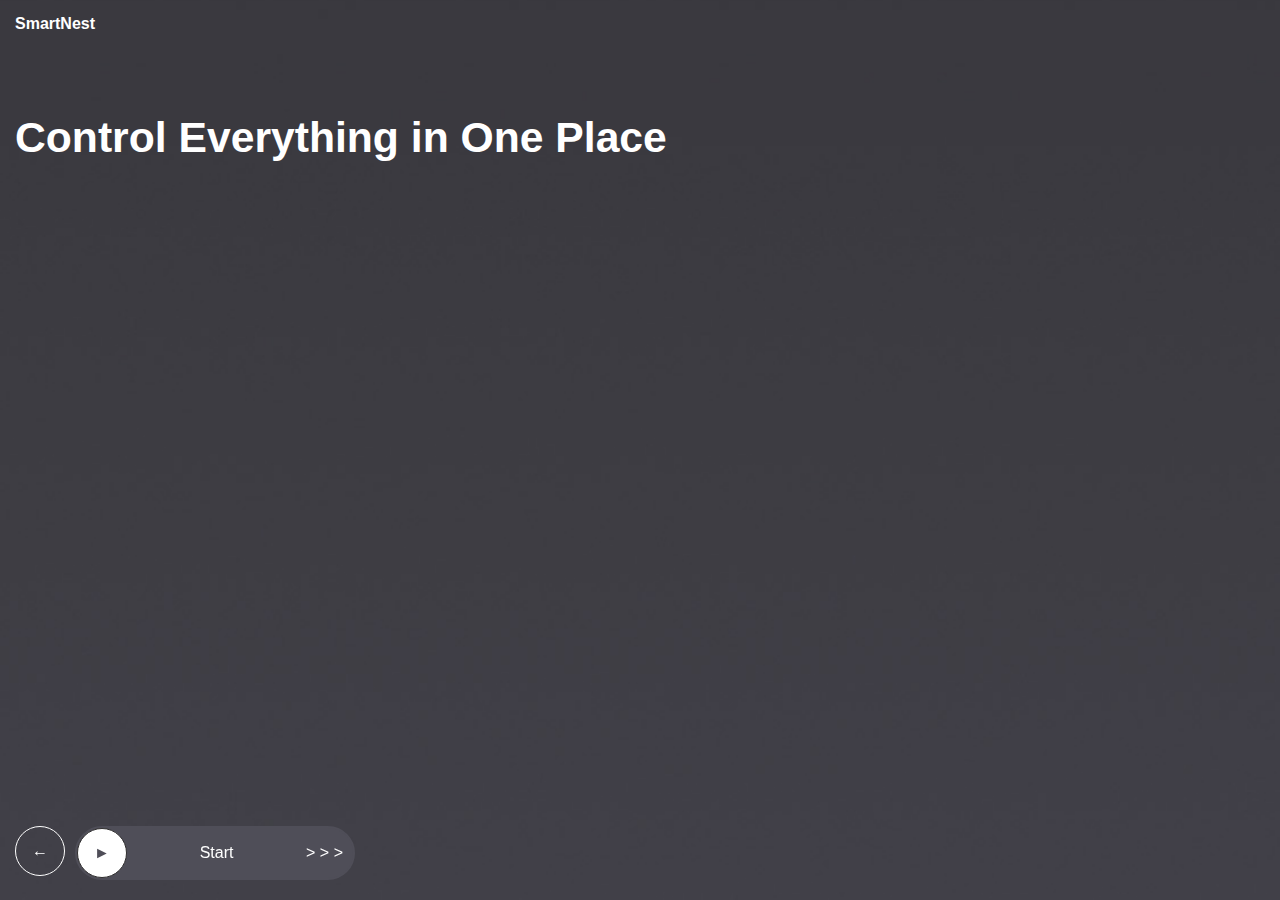
<file: index.html>
<!DOCTYPE html>
<html lang="pt-BR">
<head>
    <meta charset="UTF-8">
    <meta name="viewport" content="width=device-width, initial-scale=1.0">
    <title>SmartNest</title>
    <link rel="stylesheet" href="css/formatacao.css">
</head>
<body>
    <h1>SmartNest</h1>
    <h2>Control Everything in One Place</h2>
    <div id="rodape">
        <div id="voltar"> ← </div>
        <div id="avancar">
            <div id="play"> ► </div>
            <div id="start"> Start </div>
            <div id="setas"> > > > </div>
        </div>
    </div>


    <script src="js/script.js"></script>



</body>
</html>
</file>
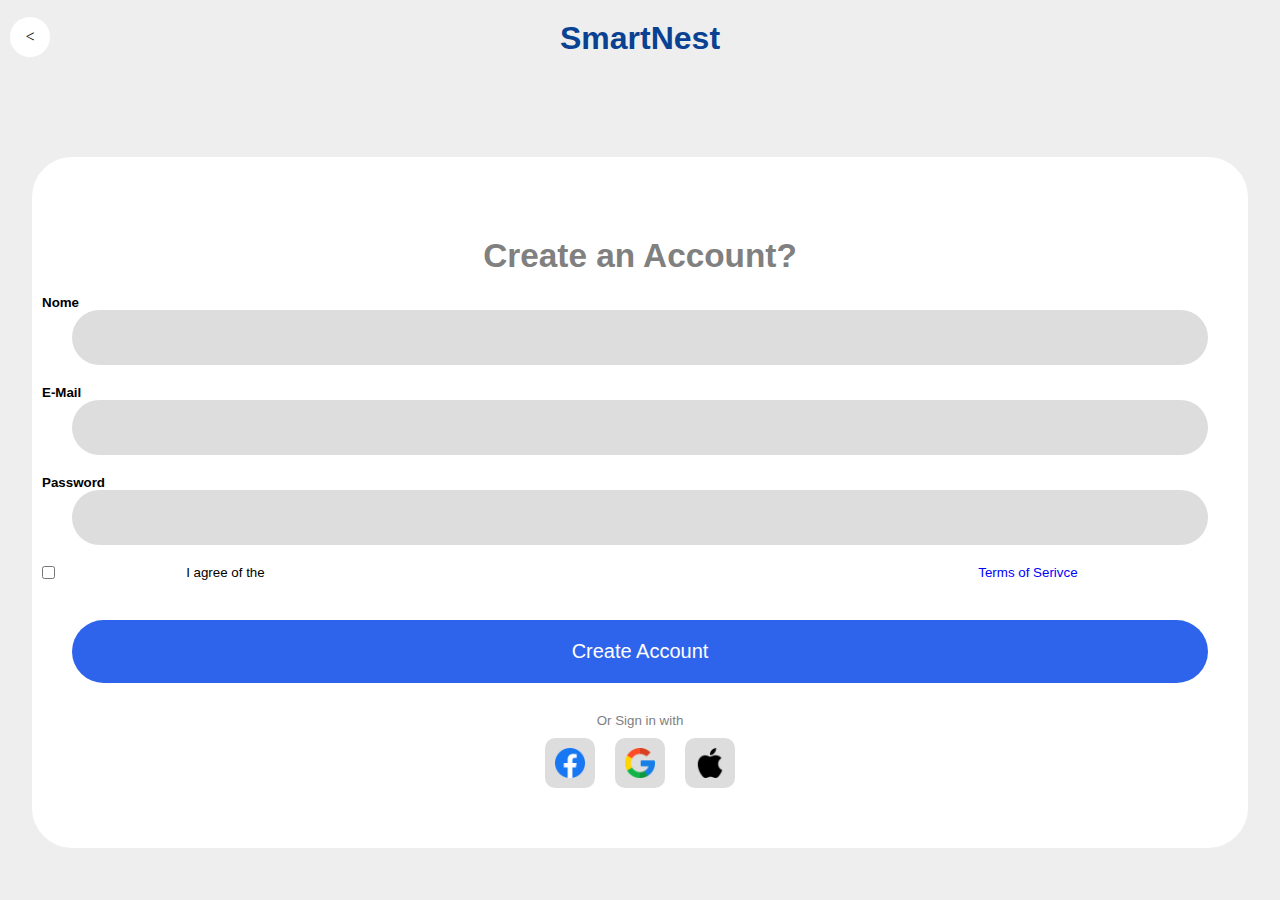
<file: registar.html>
<!DOCTYPE html>
<html lang="pt-BR">
<head>
    <meta charset="UTF-8">
    <meta name="viewport" content="width=device-width, initial-scale=1.0">
    <title>Login</title>
    <link rel="stylesheet" href="css/formato.css">
</head>
<body>

    <div id="setavoltar"> < </div>
    
    <h1 id="titulo">SmartNest</h1>

    <form action="">
        
        <p id="welcome">Create an Account?</p>
        
        <label for="">Nome</label>
        
        <input type="text" name="txtnome" id="txtnome" required>



        <label for="">E-Mail</label>
        
        <input type="email" name="txtemail" id="txtemail" required>
        
        <label for="">Password</label>
        
        <input type="password" name="txtpassword" id="txtpassword">

        <div id="lembrete">
            <input type=checkbox>
            <span>I agree of the</span>
            <span> Terms of Serivce</span>
        </div>

        <input type="button" value="Create account">

        <p>Or Sign in with</p>

        <div id="redes">
            <div id="facebook">
                <img src="img/facebook.png" alt="Nosso facebook">
            </div>

            <div id="google">
                <img src="img/google.png" alt="Nosso canal Google">
            </div>
            
            <div id="apple">
                <img src="img/apple-logo.png" alt="Nossa conta Apple">
            </div>
        </div>

    
    </form>
    <script src="js/script.js"></script>
</body>
</html>
</file>
<file: css/formatacao.css>
/* Retirar todas as margens de todos
os elementos */
*{
    margin:0; /*margem externa*/
    padding: 0;/*margem interna*/
    box-sizing: border-box;
}
body{
    background-image:url("../img/tela1.jpg");
    background-size: 100%;
    background-position: 0 -100px;
    color:#fff;
    font-family: "arial";
    margin:15px;
}
h1{
    font-size: 12pt;
}
h2{
    font-size:32pt;
    margin-top: 80px;
}
/* vamos fixar o rodapé na parte
inferior da tela.
Utilizaremos a posição fixa com
margem de base(bottom) próxima de 
zero(0) */
#rodape{
    position: fixed;
    bottom: 20px;
    display: flex;
}
#avancar{
    display: flex;
    background-color: #4f4e58;
    width: 280px;
    border-radius: 50px;
    align-items: center;/*alinhamento na vertical(centro)*/
    justify-content: space-between;/*Distribui o conteúdo dentro da área*/
    margin-left: 10px;
    padding-right: 10px;
    border:2px solid #4f4e58;
    font-family:'Arial';

}
#voltar{
    border:1px solid #fff;
    width: 50px;
    height: 50px;
    border-radius: 50%;
    display: flex;
    justify-content: center;
    align-items: center;
}
#avancar #play{
    width: 50px;
    height: 50px;
    background-color: #fff;
    border-radius: 50%;
    color:#4f4e58;
    display: flex;
    justify-content: center;
    align-items: center;
    border:1px solid #302f2f;
}
</file>
<file: css/formato.css>
*{
    margin: 0;
    padding: 0;
    box-sizing: border-box;
}
body{
    background-color: #eee;
}
#titulo{
    color:rgb(9, 65, 147);
    font-family: "Arial";
    text-align: center;
    margin-top: 20px;
    
}
form{
    background-color: #fff;
    width: 95%;
    margin-right: auto;
    margin-left: auto;
    margin-top: 100px;
    border-radius: 40px;
    padding: 50px 10px;
    text-align: center;
}
#welcome{
    font-family: "arial";
    font-size:25pt;
    font-weight: bold;
    margin-bottom: 20px;
}
label{
    display: block;
    text-align: left;
    font-family: "arial";
    font-size:10pt;
    font-weight: bold;
}

input[type=email],input[type=password],input[type=text]{
    width: 95%;
    padding:20px;
    border: 0;
    border-radius: 40px;
    margin-bottom: 20px;
    background-color: #ddd;
    outline: none;
}
#lembrete{
    width: 95%;
    display: flex;
}
#lembrete span:nth-of-type(2){
    font-family: "arial";
    font-size:10pt;
    width:60%;
    text-align: right;
    color: blue;
}
#lembrete span:nth-of-type(1){
    font-family: "arial";
    font-size:10pt;
    width:30%;
}
input[type=button]{
    width:95%;
    background-color:#2e64ec ;
    color:#fff;
    padding: 20px;
    border: 0;
    border-radius: 50px;
    margin-top: 40px;
    font-size: 15pt;
    text-transform: capitalize;
}

form p{
    font-family: "arial";
    font-size: 10pt;
    color: gray;
    margin-top: 30px;
}

#redes img{
    width: 30px;
    height: 30px;
}
#redes{
    display: flex;
    justify-content: center;
}

#redes div{
    background-color: #ddd;
    width: 50px;
    height: 50px;
    margin:10px;
    border-radius: 10px;
    display: flex;
    justify-content: center;
    align-items: center;
}

#setavoltar{
    background-color: #fff;
    width: 40px;
    height: 40px;
    display: flex;
    justify-content: center;
    align-items: center;
    font-family: "verdana";
    font-size:12pt;
    font-weight: lighter;
    border-radius: 50px;
    position: fixed;
    top:17px;
    left: 10px;

}
</file>
